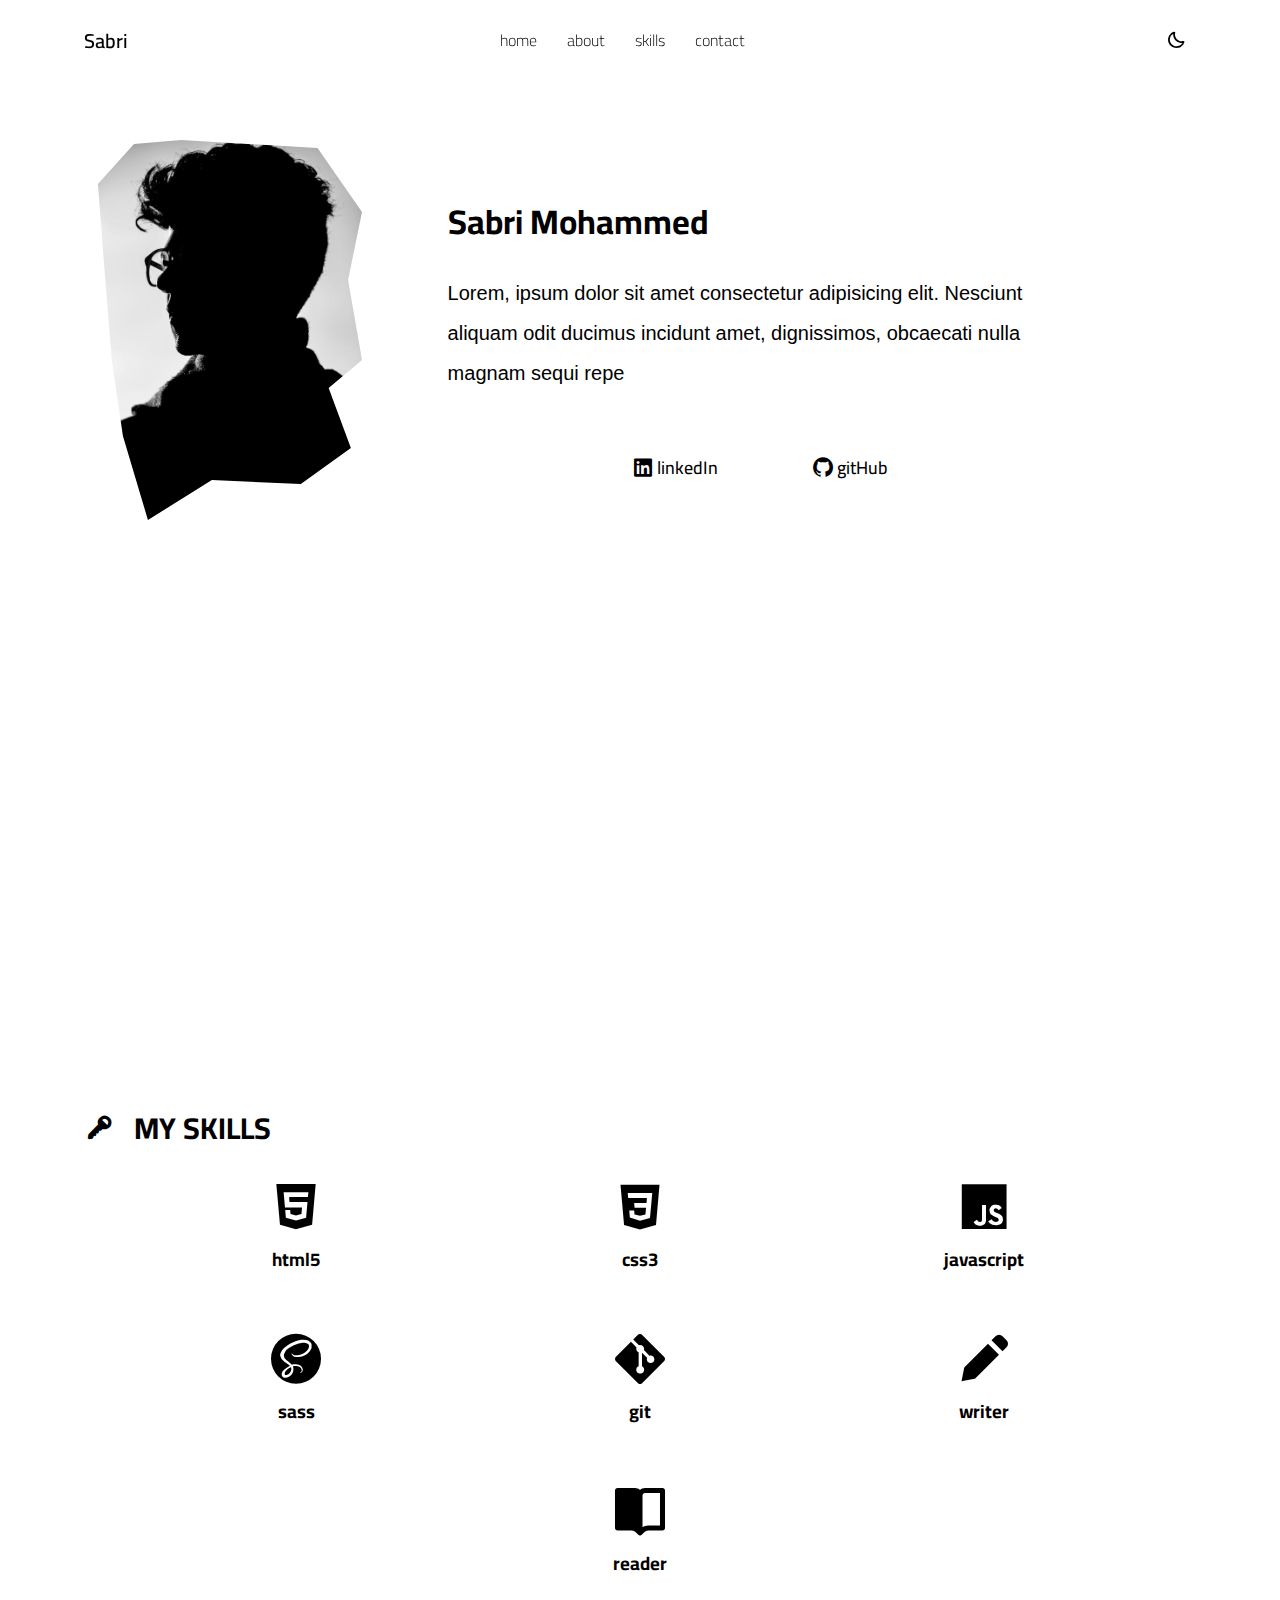
<file: index.html>
<!DOCTYPE html>
<html lang="en">
  <head>
    <meta charset="UTF-8" />
    <meta name="viewport" content="width=device-width, initial-scale=1.0" />
    <title>Sabri website</title>
    <!-- css link -->
    <link rel="stylesheet" href="css/style.css" />
    <!-- box icon link -->
    <link
      rel="stylesheet"
      href="https://cdn.jsdelivr.net/npm/boxicons@latest/css/boxicons.min.css"
    />
    <!-- google fonts -->
    <link rel="preconnect" href="https://fonts.googleapis.com" />
    <link rel="preconnect" href="https://fonts.gstatic.com" crossorigin />
    <link
      href="https://fonts.googleapis.com/css2?family=Cairo:wght@200..1000&family=Poppins:ital,wght@0,100;0,200;0,300;0,400;0,500;0,600;0,700;0,800;0,900;1,100;1,200;1,300;1,400;1,500;1,600;1,700;1,800;1,900&display=swap"
      rel="stylesheet"
    />
  </head>
  <body onload="loading()">
    <header class="header">
      <nav class="nav">
        <div class="container">
          <a href="#" class="logo">Sabri</a>
          <ul class="links" id="links">
            <li><a href="#">Home</a></li>
            <li><a href="#">about</a></li>
            <li><a href="#">skills</a></li>
            <li><a href="#">contact</a></li>
          </ul>
          <i class="bx bx-down-arrow-alt menu" id="menu"></i>
          <div class="icon-mode">
            <i class="bx bx-moon" id="icon" onclick="change()"></i>
          </div>
        </div>
      </nav>
      <div class="banner">
        <div class="container">
          <div class="img">
            <img src="imgs/sabri.jpg" alt="" />
          </div>
          <div class="summary">
            <h1>Sabri Mohammed</h1>
            <p>
              Lorem, ipsum dolor sit amet consectetur adipisicing elit. Nesciunt
              aliquam odit ducimus incidunt amet, dignissimos, obcaecati nulla
              magnam sequi repe
            </p>
            <div class="buttons">
              <a href=""
                ><i class="bx bxl-linkedin-square"></i>linkedIn
                <i class="bx bx-right-arrow-alt next"></i
              ></a>
              <a href=""
                ><i class="bx bxl-github"></i>gitHub
                <i class="bx bx-right-arrow-alt next"></i
              ></a>
            </div>
          </div>
        </div>
      </div>
    </header>
    <section class="skills">
      <div class="container">
        <h2><i class='bx bxs-key'></i>My Skills</h2>
        <div class="cards">
          <div class="card">
            <i class='bx bxl-html5'></i>
            <h3>html5</h3>
          </div>
          <div class="card">
            <i class='bx bxl-css3' ></i>
            <h3>css3</h3>
          </div>
          <div class="card">
            <i class='bx bxl-javascript' ></i>
            <h3>javascript</h3>
          </div>
          <div class="card">
            <i class='bx bxl-sass' ></i>
            <h3>sass</h3>
          </div>
          <div class="card">
            <i class='bx bxl-git'></i>
            <h3>git</h3>
          </div>
          <div class="card">
            <i class='bx bxs-pencil'></i>
            <h3>writer</h3>
          </div>
          <div class="card">
            <i class='bx bxs-book-open'></i>
            <h3>reader</h3>
          </div>
        </div>
      </div>
    </section>
    <script src="main.js"></script>
  </body>
</html>
</file>
<file: css/style.css>
* {
  padding: 0;
  margin: 0;
  box-sizing: border-box;
  list-style: none;
  scroll-behavior: smooth;
  font-family: "cairo", sans-serif;
  text-decoration: none;
}
.container {
  width: 1400px;
  max-width: 90%;
  overflow: hidden;
  padding-left: 20px;
  padding-right: 20px;
  margin-left: auto;
  margin-right: auto;
}
.light-them {
  --primary-color: #ffffff;
  --secondary-color: #d7dae0da;
  --text-color: #111010;
  --describe-color: #1110109f;
  --border-color: #42414180;
}
.dark-them {
  --primary-color: #030712;
  --secondary-color: #1f2937;
  --text-color: #e0e2e4;
  --describe-color: #3293cf;
  --border-color: #9abcd1;
}
body {
  background-color: var(--primary-color);
}
/*  start header */
.header {
  width: 100%;
  height: 100vh;
  position: relative;
}
/* start nav */
.nav {
  padding: 20px 0;
  position: fixed;
  left: 0;
  top: 0;
  width: 100%;
  z-index: 9999;
  background-color: var(--primary-color);
}
.nav .container {
  display: flex;
  justify-content: space-between;
  align-items: center;
}
.nav::before {
  content: "";
  position: absolute;
  width: 100%;
  height: 1px;
  left: 0;
  bottom: 0;
  background-color: var(--secondary-color);
}

.logo {
  display: block;
  font-size: 20px;
  font-weight: 600;
  color: var(--text-color);
}
.links {
  display: flex;
  gap: 30px;
  flex: 1;
  justify-content: center;
  padding: 0 20px;
}
.links a {
  color: var(--text-color);
  text-transform: lowercase;
  font-weight: 300;
}
.icon-mode {
  width: 40px;
  height: 40px;
  background-color: var(--secondary-color);
  border-radius: 50%;
  position: relative;
  margin-left: 40px;
}
.icon-mode i {
  position: absolute;
  top: 50%;
  left: 50%;
  transform: translate(-50%, -50%);
  color: var(--text-color);
  font-size: 20px;
}
nav .container .menu {
  font-size: 24px;
  color: var(--text-color);
  margin-left: 20px;
}
@media (min-width: 768px) {
  nav .container .menu {
    display: none;
  }
}
@media (max-width: 767px) {
  .links {
    display: none;
  }
  .links-appear {
    display: flex;
    flex-direction: column;
    gap: 0;
    align-items: center;
    position: absolute;
    width: 100%;
    left: 0;
    top: 100%;
    background-color: var(--secondary-color);
  }
  .links-appear li {
    width: 100%;
    border-bottom: 1px solid var(--border-color);
  }
  .links-appear li:last-child {
    border-bottom: none;
  }
  .links-appear a {
    color: var(--text-color);
    padding: 10px;
    display: block;
    text-align: center;
  }
}

/* end nav */

/* start banner */
header .banner {
  margin-top: 140px;
}
header .banner .container {
  display: flex;
  flex-wrap: wrap;
}
@media (min-width: 768px) {
  header .banner .container {
    justify-content: space-between;
    align-items: center;
  }
  .banner .summary {
    width: 70%;
    height: 400px;
  }
  .banner .img {
    width: 25%;
    height: 400px;
  }
}
.banner .img {
  clip-path: polygon(
    84% 2%,
    100% 18%,
    95% 35%,
    100% 55%,
    88% 62%,
    96% 77%,
    78% 86%,
    46% 85%,
    23% 95%,
    14% 74%,
    10% 55%,
    7% 29%,
    5% 11%,
    18% 1%,
    35% 0%
  );
}
.banner .summary {
  padding: 30px;
  border-radius: 20px;
  border: 1px solid var(--secondary-color);
}
@media (max-width: 767px) {
  header .banner .summary {
    padding: 20px;
    border: none;
    text-align: center;
  }
  .header .banner img {
    width: 360px;
    height: 360px;
    border-radius: 50%;
  }
}
.banner img {
  width: 100%;
  height: 100%;
  border-radius: 10px;
  object-fit: cover;
  margin-left: auto;
  margin-right: auto;
}
.banner .summary h1 {
  color: var(--text-color);
  margin: 20px 0;
  font-size: 34px;
}
.banner .summary p {
  color: var(--describe-color);
  width: 90%;
  font-size: 20px;
  line-height: 2;
  margin-bottom: 50px;
  font-family: "Exo 2", sans-serif;
}
.banner .summary .buttons {
  width: 90%;
  display: flex;
  flex-wrap: wrap;
  justify-content: center;
  gap: 40px;
  margin-top: 50px;
}
@media (max-width: 767px) {
  .buttons {
    align-items: center;
  }
  .buttons a {
    max-width: 100%;
  }
}
.buttons a {
  width: 140px;
  display: flex;
  align-items: center;
  gap: 2px;
  background-color: var(--secondary-color);
  padding: 8px 20px;
  font-size: 18px;
  color: var(--text-color);
  font-weight: 500;
  border-radius: 5px;
  position: relative;
  transition: 1s;
}
.buttons a .next {
  display: none;
  position: absolute;
}
.buttons a:hover .next {
  display: block;
  right: 0;
}
.buttons a:hover {
  width: 160px;
  background-color: var(--text-color);
  color: var(--primary-color);
}
.buttons a i {
  font-size: 24px;
}
/* end banner */
/* end header */

/* start skills */
.skills {
  padding-top: 60px;
  padding-bottom: 60px;
}
.skills .container h2 {
  font-size: 30px;
  display: flex;
  align-items: center;
  gap: 20px;
  text-transform: uppercase;
  color: var(--text-color);
}
.skills .cards {
  display: flex;
  flex-wrap: wrap;
  justify-content: center;
  gap: 10px;
}
.cards .card {
  width: 30%;
  padding: 20px;
  background-color: var(--secondary-color);
  text-align: center;
  color: var(--text-color);
  border-radius: 10px;
  border: 1px solid transparent;
  transition: 0.5s;
}
.cards .card:hover {
  border-color: var(--describe-color);
}
.cards .card i {
  font-size: 60px;
}
/* end skills */
@media (max-width: 767px) {
  header .banner .container {
    flex-direction: column;
  }
}
</file>
